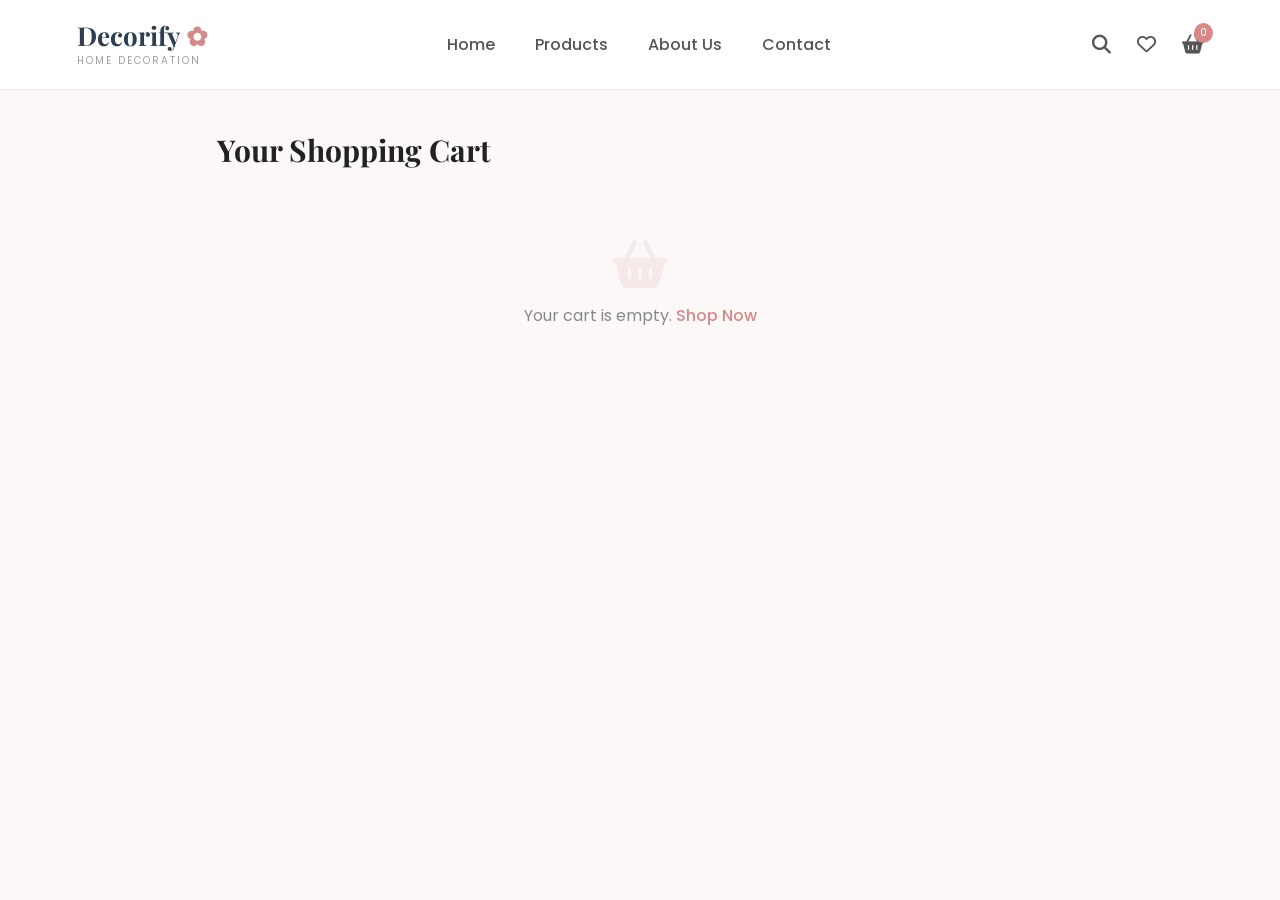
<file: cart.html>
<!DOCTYPE html>
<html lang="en">
<head>
    <meta charset="UTF-8">
    <meta name="viewport" content="width=device-width, initial-scale=1.0">
    <title>Decorify - Your Shopping Cart</title>
    <link rel="stylesheet" href="style.css">
    <link rel="stylesheet" href="https://cdnjs.cloudflare.com/ajax/libs/font-awesome/6.4.0/css/all.min.css">
    <style>
        .cart-wrapper {
            max-width: 1000px;
            margin: 40px auto;
            padding: 0 6%;
        }
        .cart-title {
            font-family: 'Playfair Display', serif;
            font-size: 30px;
            margin-bottom: 30px;
            color: #222;
        }
        .cart-table {
            width: 100%;
            border-collapse: collapse;
            background: #fff;
            border-radius: 8px;
            overflow: hidden;
            border: 1px solid #f5eae9;
        }
        .cart-table th {
            background-color: #fcebeb;
            color: #d98888;
            padding: 15px;
            text-align: left;
            font-size: 14px;
            text-transform: uppercase;
        }
        .cart-table td {
            padding: 20px 15px;
            border-bottom: 1px solid #f5eae9;
            vertical-align: middle;
        }
        .cart-item-info {
            display: flex;
            align-items: center;
            gap: 15px;
        }
        .cart-item-info img {
            width: 70px;
            height: 70px;
            object-fit: cover;
            border-radius: 4px;
        }
        .cart-item-name {
            font-weight: 500;
            color: #333;
        }
        .remove-btn {
            background: none;
            border: none;
            color: #ff4d4d;
            cursor: pointer;
            font-size: 16px;
        }
        .cart-summary {
            margin-top: 30px;
            background: #fff;
            border: 1px solid #f5eae9;
            padding: 25px;
            border-radius: 8px;
            max-width: 400px;
            margin-left: auto;
        }
        .summary-row {
            display: flex;
            justify-content: space-between;
            margin-bottom: 15px;
            font-size: 15px;
        }
        .checkout-btn {
            width: 100%;
            background-color: #d98888;
            color: white;
            border: none;
            padding: 12px;
            border-radius: 4px;
            font-weight: 500;
            cursor: pointer;
            font-size: 15px;
            transition: background 0.2s;
        }
        .checkout-btn:hover {
            background-color: #c57676;
        }
        .empty-cart-msg {
            text-align: center;
            padding: 40px;
            color: #888;
            font-size: 16px;
        }
    </style>
</head>
<body>

    <header>
        <div class="logo">
            <h2>Decorify <span style="color: #d48a8a;">✿</span></h2>
            <p>Home Decoration</p>
        </div>
        <nav>
            <a href="index.html">Home</a>
            <a href="products.html">Products</a>
            <a href="about.html">About Us</a>
            <a href="contact.html">Contact</a>
        </nav>
        <div class="header-icons">
            <button type="button" id="search-trigger-btn" style="background: none; border: none; font-size: 18px; color: inherit; cursor: pointer;">
            <i class="fa-solid fa-magnifying-glass"></i>
            </button>
            <i class="fa-regular fa-heart"></i>
            <div class="cart-icon" style="cursor: pointer;" onclick="location.href='cart.html'">
                <i class="fa-solid fa-basket-shopping"></i>
                <span class="cart-count">0</span>
            </div>
        </div>
    </header>

    <main class="cart-wrapper">
        <h2 class="cart-title">Your Shopping Cart</h2>
        
        <div id="cart-container-box">
            </div>
    </main>

    <script>
        // Is specific page ke liye simple display logic
        document.addEventListener("DOMContentLoaded", () => {
            const cartContainer = document.getElementById('cart-container-box');
            let cart = JSON.parse(localStorage.getItem('decorify_cart')) || [];
            
            // Global badge update
            const badge = document.querySelector('.cart-count');
            if(badge) badge.innerText = cart.length;

            if (cart.length === 0) {
                cartContainer.innerHTML = `<div class="empty-cart-msg"><i class="fa-solid fa-basket-shopping" style="font-size: 48px; color: #f5eae9; margin-bottom: 15px; display: block;"></i>Your cart is empty. <a href="products.html" style="color: #d98888; text-decoration: none; font-weight: 500;">Shop Now</a></div>`;
                return;
            }

            let tableHTML = `
                <table class="cart-table">
                    <thead>
                        <tr>
                            <th>Product</th>
                            <th>Price</th>
                            <th>Quantity</th>
                            <th>Total</th>
                            <th>Remove</th>
                        </tr>
                    </thead>
                    <tbody>
            `;

            let subtotal = 0;

            cart.forEach((item, index) => {
                // Price string se '$' sign hatakar number mein convert karna
                let priceNum = parseFloat(item.price.replace('$', '')) || 0;
                let itemTotal = priceNum * item.quantity;
                subtotal += itemTotal;

                tableHTML += `
                    <tr>
                        <td>
                            <div class="cart-item-info">
                                <img src="${item.image}" alt="${item.name}">
                                <span class="cart-item-name">${item.name}</span>
                            </div>
                        </td>
                        <td>${item.price}</td>
                        <td><strong>${item.quantity}</strong></td>
                        <td>$${itemTotal.toFixed(2)}</td>
                        <td><button class="remove-btn" onclick="removeItem(${index})"><i class="fa-solid fa-trash-can"></i></button></td>
                    </tr>
                `;
            });

            tableHTML += `
                    </tbody>
                </table>
                <div class="cart-summary">
                    <div class="summary-row">
                        <span>Subtotal:</span>
                        <strong>$${subtotal.toFixed(2)}</strong>
                    </div>
                    <div class="summary-row">
                        <span>Shipping:</span>
                        <span style="color: green; font-weight: 500;">FREE</span>
                    </div>
                    <hr style="border: 0; border-top: 1px solid #f5eae9; margin-bottom: 15px;">
                    <div class="summary-row" style="font-size: 18px; font-weight: 600; color: #222;">
                        <span>Total:</span>
                        <span style="color: #d98888;">$${subtotal.toFixed(2)}</span>
                    </div>
                    <button class="checkout-btn" onclick="alert('Order placed successfully! Thank you for shopping with Decorify.')">Proceed to Checkout</button>
                </div>
            `;

            cartContainer.innerHTML = tableHTML;
        });

        // Item remove karne ka function
        function removeItem(index) {
            let cart = JSON.parse(localStorage.getItem('decorify_cart')) || [];
            cart.splice(index, 1); // Array se item delete karein
            localStorage.setItem('decorify_cart', JSON.stringify(cart)); // Update local storage
            location.reload(); // Page reload karke screen update karein
        }
    </script>
</body>
</html>
</file>
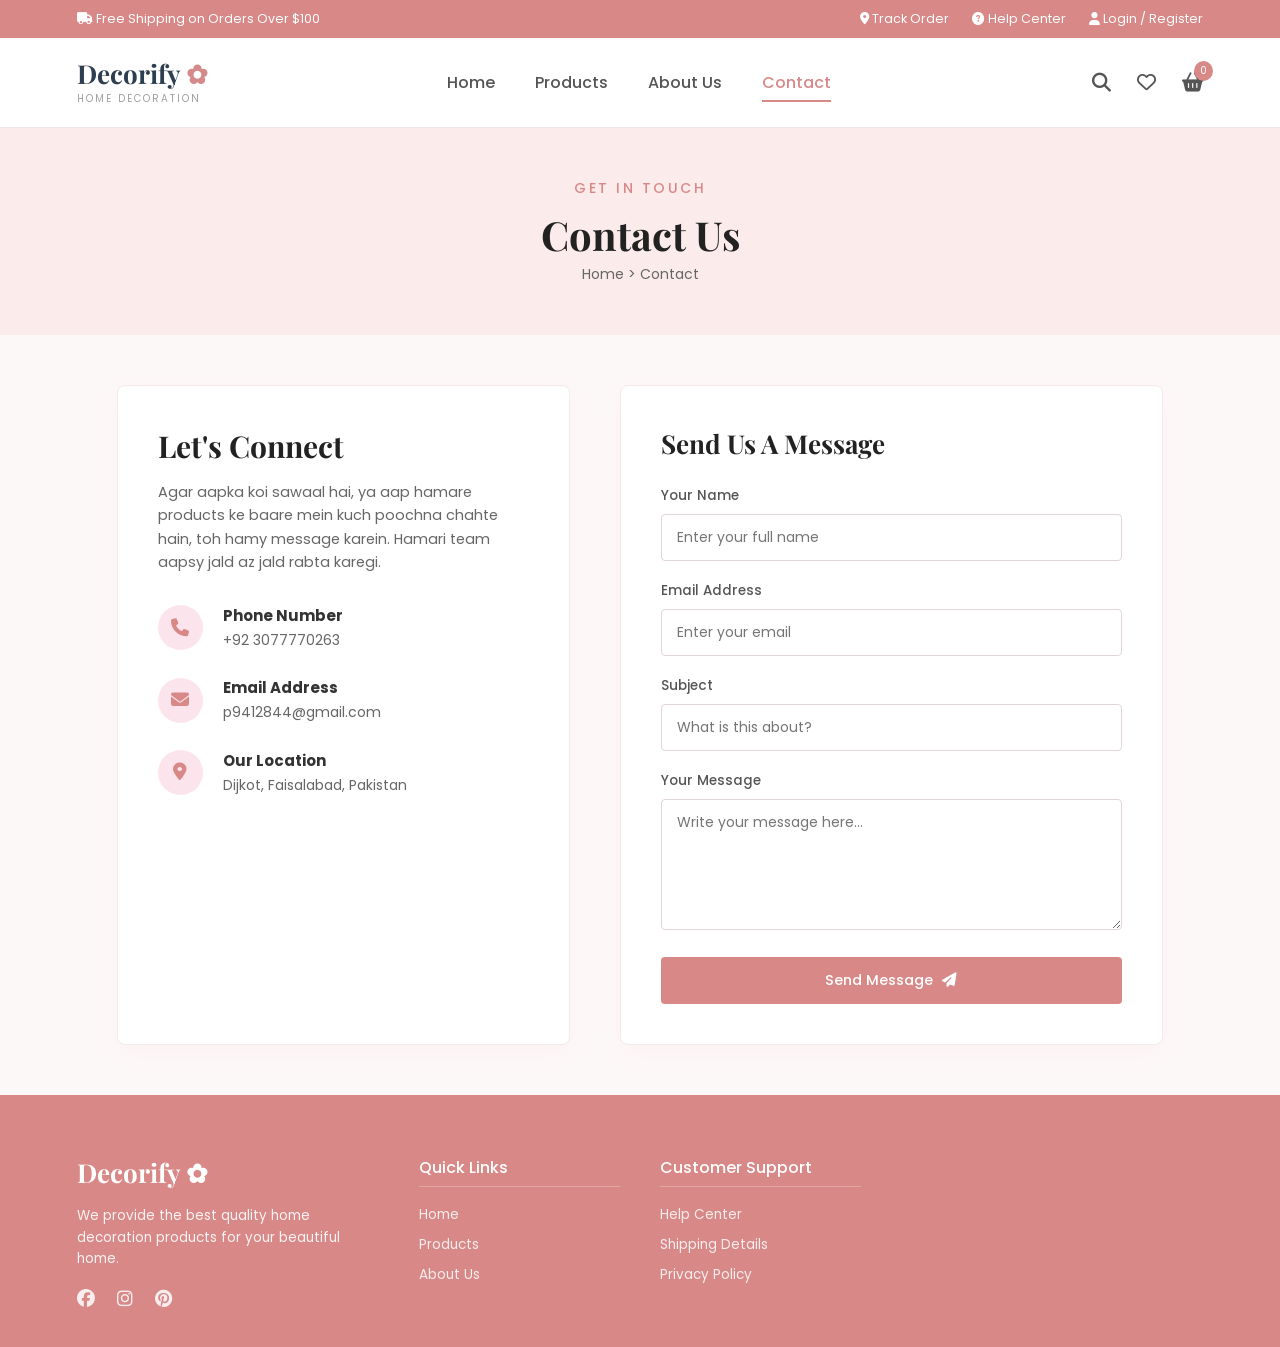
<file: contact.html>
<!DOCTYPE html>
<html lang="en">
<head>
    <meta charset="UTF-8">
    <meta name="viewport" content="width=device-width, initial-scale=1.0">
    <title>Decorify - Contact Us</title>
    <link rel="stylesheet" href="style.css">
    <link rel="stylesheet" href="https://cdnjs.cloudflare.com/ajax/libs/font-awesome/6.4.0/css/all.min.css">
    <style>
        /* Scoped custom styles specific to the Contact page layout */
        .contact-hero {
            background-color: #fcebeb;
            padding: 50px 8%;
            text-align: center;
        }
        .contact-container {
            max-width: 1200px;
            margin: 50px auto;
            padding: 0 6%;
            display: grid;
            grid-template-columns: 1fr 1.2fr;
            gap: 50px;
        }
        .contact-info-box {
            background-color: #ffffff;
            border: 1px solid #f5eae9;
            padding: 40px;
            border-radius: 8px;
            box-shadow: 0 8px 24px rgba(217, 136, 136, 0.05);
        }
        .contact-info-box h2 {
            font-family: 'Playfair Display', serif;
            font-size: 30px;
            color: #222;
            margin-bottom: 15px;
        }
        .contact-info-box p {
            color: #666;
            font-size: 14.5px;
            line-height: 1.6;
            margin-bottom: 30px;
        }
        .info-item {
            display: flex;
            align-items: center;
            gap: 20px;
            margin-bottom: 25px;
        }
        .info-item .icon-wrapper {
            width: 45px;
            height: 45px;
            background-color: #fce4ec;
            color: #d98888;
            border-radius: 50%;
            display: flex;
            align-items: center;
            justify-content: center;
            font-size: 18px;
        }
        .info-details h4 {
            font-size: 15px;
            color: #333;
            margin-bottom: 2px;
        }
        .info-details p {
            margin-bottom: 0;
            color: #666;
            font-size: 14px;
        }

        /* Contact Form Styles */
        .contact-form-box {
            background-color: #ffffff;
            border: 1px solid #f5eae9;
            padding: 40px;
            border-radius: 8px;
            box-shadow: 0 8px 24px rgba(217, 136, 136, 0.05);
        }
        .contact-form-box h3 {
            font-family: 'Playfair Display', serif;
            font-size: 26px;
            color: #222;
            margin-bottom: 25px;
        }
        .form-group {
            margin-bottom: 20px;
        }
        .form-group label {
            display: block;
            font-size: 13.5px;
            font-weight: 500;
            color: #555;
            margin-bottom: 8px;
        }
        .form-group input, .form-group textarea {
            width: 100%;
            padding: 12px 15px;
            border: 1px solid #e2d5d5;
            border-radius: 4px;
            outline: none;
            font-size: 14px;
            color: #333;
            background-color: #fff;
            transition: border-color 0.2s;
        }
        .form-group input:focus, .form-group textarea:focus {
            border-color: #d98888;
        }
        .submit-form-btn {
            background-color: #d98888;
            color: #ffffff;
            border: none;
            padding: 13px 30px;
            font-size: 14.5px;
            font-weight: 500;
            cursor: pointer;
            border-radius: 4px;
            width: 100%;
            transition: background 0.2s;
        }
        .submit-form-btn:hover {
            background-color: #c57676;
        }

        /* Responsive Breakpoint */
        @media(max-width: 900px) {
            .contact-container {
                grid-template-columns: 1fr;
                gap: 30px;
            }
            .contact-info-box, .contact-form-box {
                padding: 30px 20px;
            }
        }
    </style>
</head>
<body>

    <div class="top-bar">
        <span><i class="fa-solid fa-truck"></i> Free Shipping on Orders Over $100</span>
        <div class="top-links">
            <a href="#"><i class="fa-solid fa-location-dot"></i> Track Order</a>
            <a href="#"><i class="fa-solid fa-circle-question"></i> Help Center</a>
            <a href="#"><i class="fa-solid fa-user"></i> Login / Register</a>
        </div>
    </div>

    <header>
        <div class="logo">
            <h2>Decorify <span style="color: #d48a8a;">✿</span></h2>
            <p>Home Decoration</p>
        </div>
        <nav>
            <a href="index.html">Home</a>
            <a href="products.html">Products</a>
            <a href="about.html">About Us</a>
            <a href="contact.html" class="active">Contact</a>
        </nav>
        <div class="header-icons">
            <button type="button" id="search-trigger-btn" style="background: none; border: none; font-size: 18px; color: inherit; cursor: pointer;">
            <i class="fa-solid fa-magnifying-glass"></i>
            </button>
            <i class="fa-regular fa-heart" style="cursor: pointer;" onclick="location.href='wishlist.html'"></i>
            <div class="cart-icon" style="cursor: pointer;" onclick="location.href='cart.html'">
    <i class="fa-solid fa-basket-shopping"></i>
    <span class="cart-count">0</span>
</div>
        </div>
    </header>

    <section class="contact-hero">
        <span class="hero-subtitle">Get In Touch</span>
        <h1 class="hero-title" style="font-size: 40px; margin-bottom: 5px;">Contact Us</h1>
        <p style="color: #666; font-size: 14px;">Home > Contact</p>
    </section>

    <main class="contact-container">
        
        <div class="contact-info-box">
            <h2>Let's Connect</h2>
            <p>Agar aapka koi sawaal hai, ya aap hamare products ke baare mein kuch poochna chahte hain, toh hamy message karein. Hamari team aapsy jald az jald rabta karegi.</p>
            
            <div class="info-item">
                <div class="icon-wrapper"><i class="fa-solid fa-phone"></i></div>
                <div class="info-details">
                    <h4>Phone Number</h4>
                    <p>+92 3077770263</p>
                </div>
            </div>

            <div class="info-item">
                <div class="icon-wrapper"><i class="fa-solid fa-envelope"></i></div>
                <div class="info-details">
                    <h4>Email Address</h4>
                    <p>p9412844@gmail.com</p>
                </div>
            </div>

            <div class="info-item">
                <div class="icon-wrapper"><i class="fa-solid fa-location-dot"></i></div>
                <div class="info-details">
                    <h4>Our Location</h4>
                    <p>Dijkot, Faisalabad, Pakistan</p>
                </div>
            </div>
        </div>

        <div class="contact-form-box">
            <h3>Send Us A Message</h3>
            <form action="#">
                <div class="form-group">
                    <label for="name">Your Name</label>
                    <input type="text" id="name" placeholder="Enter your full name" required>
                </div>

                <div class="form-group">
                    <label for="email">Email Address</label>
                    <input type="email" id="email" placeholder="Enter your email" required>
                </div>

                <div class="form-group">
                    <label for="subject">Subject</label>
                    <input type="text" id="subject" placeholder="What is this about?" required>
                </div>

                <div class="form-group">
                    <label for="message">Your Message</label>
                    <textarea id="message" rows="5" placeholder="Write your message here..." required></textarea>
                </div>

                <button type="submit" class="submit-form-btn">Send Message <i class="fa-solid fa-paper-plane" style="margin-left: 5px;"></i></button>
            </form>
        </div>

    </main>

    <footer>
        <div class="footer-inner">
            <div class="footer-brand-col">
                <h3>Decorify ✿</h3>
                <p>We provide the best quality home decoration products for your beautiful home.</p>
                <div class="social-links">
                    <a href="#"><i class="fa-brands fa-facebook"></i></a>
                    <a href="#"><i class="fa-brands fa-instagram"></i></a>
                    <a href="#"><i class="fa-brands fa-pinterest"></i></a>
                </div>
            </div>
            <div class="footer-links-col">
                <h4>Quick Links</h4>
                <a href="index.html">Home</a>
                <a href="products.html">Products</a>
                <a href="about.html">About Us</a>
            </div>
            <div class="footer-links-col">
                <h4>Customer Support</h4>
                <a href="#">Help Center</a>
                <a href="#">Shipping Details</a>
                <a href="#">Privacy Policy</a>
            </div>
            <div class="
</file>
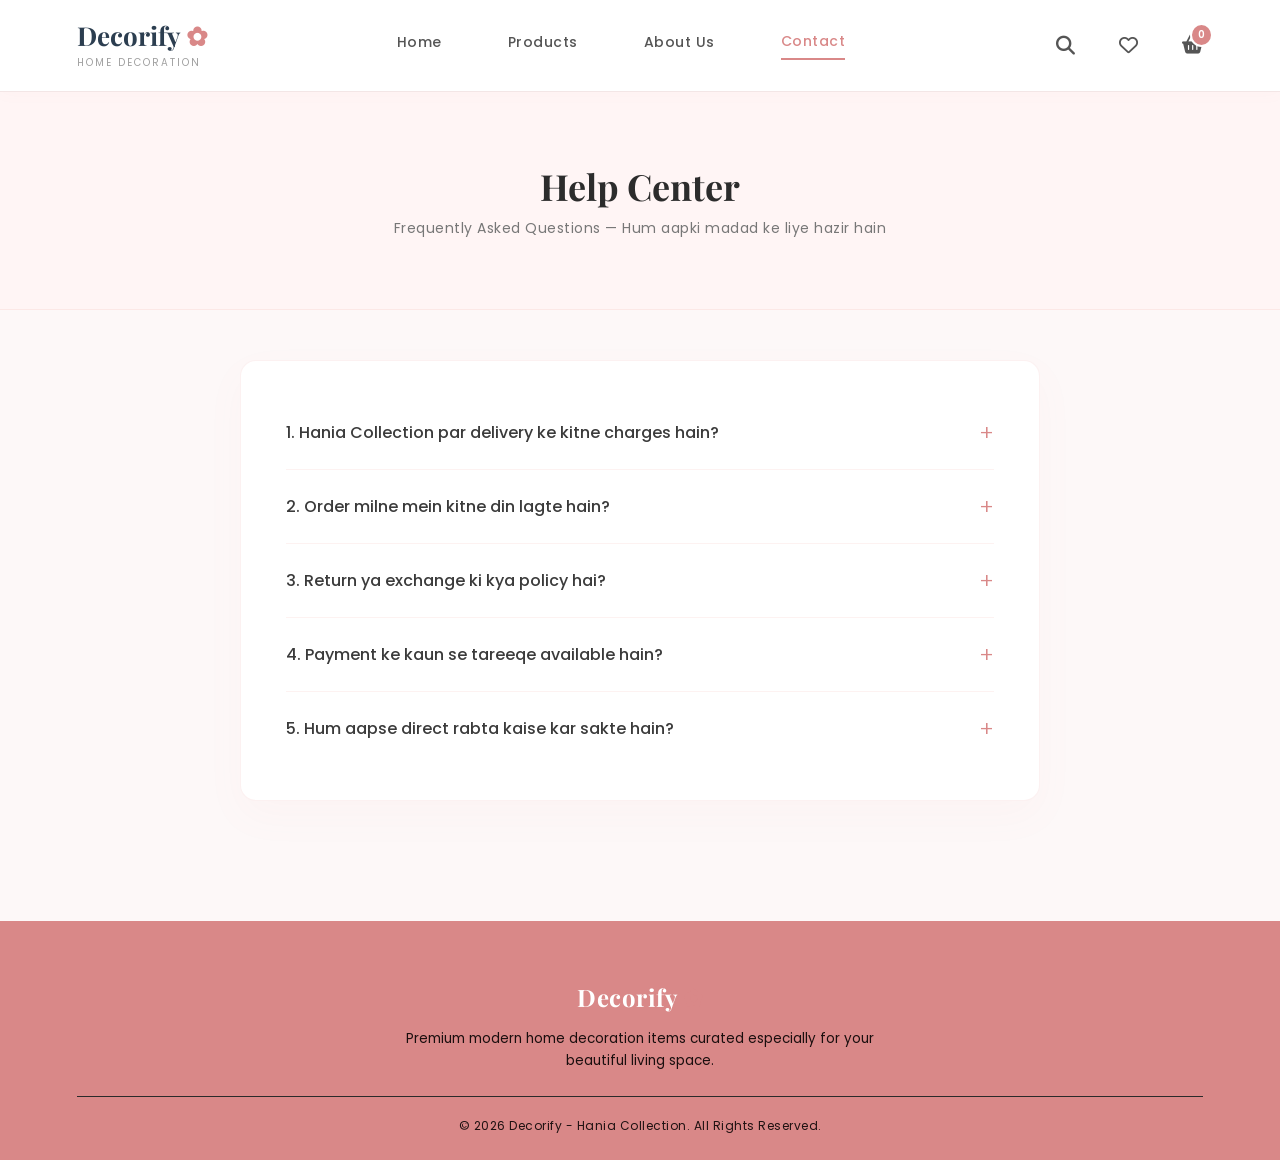
<file: help.html>
<!DOCTYPE html>
<html lang="en">
<head>
    <meta charset="UTF-8">
    <meta name="viewport" content="width=device-width, initial-scale=1.0">
    <title>Help Center | Decorify - Home Decoration</title>
    <link rel="stylesheet" href="https://cdnjs.cloudflare.com/ajax/libs/font-awesome/6.5.1/css/all.min.css">
    <link href="https://fonts.googleapis.com/css2?family=Playfair+Display:ital,wght@0,400..900;1,400..900&family=Poppins:wght@300;400;500;600&display=swap" rel="stylesheet">
    <link rel="stylesheet" href="help.css">
    <link rel="stylesheet" href="style.css">
    
</head>
<body>

    <header>
        <div class="logo">
            <h2>Decorify <span style="color: #d98888;">✿</span></h2>
            <p>Home Decoration</p>
        </div>

        <nav>
            <a href="index.html">Home</a>
            <a href="products.html">Products</a>
            <a href="about.html">About Us</a>
            <a href="contact.html" class="active">Contact</a>
        </nav>

        <div class="header-icons">
            <button type="button" id="search-trigger-btn">
                <i class="fa-solid fa-magnifying-glass"></i>
            </button>
            <i class="fa-regular fa-heart" onclick="location.href='wishlist.html'"></i>
            <div class="cart-icon" onclick="location.href='cart.html'">
                <i class="fa-solid fa-basket-shopping"></i>
                <span class="cart-count">0</span>
            </div>
        </div>
    </header>

    <div class="help-banner">
        <h1>Help Center</h1>
        <p>Frequently Asked Questions — Hum aapki madad ke liye hazir hain</p>
    </div>

    <main class="help-container">
        
        <div class="faq-item">
            <button class="faq-question">
                <span>1. Hania Collection par delivery ke kitne charges hain?</span>
                <span class="faq-icon">+</span>
            </button>
            <div class="faq-answer">
                <p>Hum pure Pakistan mein delivery bilkul free de rahe hain! Aapko kisi bhi kism ke extra shipping ya delivery charges dene ki zaroorat nahi hai.</p>
            </div>
        </div>

        <div class="faq-item">
            <button class="faq-question">
                <span>2. Order milne mein kitne din lagte hain?</span>
                <span class="faq-icon">+</span>
            </button>
            <div class="faq-answer">
                <p>Faisalabad aur Lahore mein order 1 se 2 din mein mil jata hai, jabki baki shehron mein standard home delivery ke liye 3 se 5 working days lagte hain.</p>
            </div>
        </div>

        <div class="faq-item">
            <button class="faq-question">
                <span>3. Return ya exchange ki kya policy hai?</span>
                <span class="faq-icon">+</span>
            </button>
            <div class="faq-answer">
                <p>Ji bilkul! Agar product delivery ke dauran damage ho jaye ya aapko pasand na aaye, toh aap 7 din ke andar humse WhatsApp par rabta karke use ba-asaani exchange ya full return karwa sakti hain.</p>
            </div>
        </div>

        <div class="faq-item">
            <button class="faq-question">
                <span>4. Payment ke kaun se tareeqe available hain?</span>
                <span class="faq-icon">+</span>
            </button>
            <div class="faq-answer">
                <p>Hum customer ki sahulat ke liye <b>Cash on Delivery (COD)</b> accept karte hain (yaani paise tab dein jab samaan mil jaye). Iske ilawa JazzCash, EasyPaisa, aur Bank Transfer ki facility bhi available hai.</p>
            </div>
        </div>

        <div class="faq-item">
            <button class="faq-question">
                <span>5. Hum aapse direct rabta kaise kar sakte hain?</span>
                <span class="faq-icon">+</span>
            </button>
            <div class="faq-answer">
                <p>Aap humare Contact page par apna message drop kar sakti hain ya direct kisi bhi query ke liye humare official number par WhatsApp text kar sakti hain. Humari team active rehti hai aur jald az jald response karti hai.</p>
            </div>
        </div>

    </main>

    <footer>
        <div class="footer-content">
            <h3>Decorify <span style="color: #d98888;">✿</span></h3>
            <p>Premium modern home decoration items curated especially for your beautiful living space.</p>
        </div>
        <div class="footer-bottom">
            <p>&copy; 2026 Decorify - Hania Collection. All Rights Reserved.</p>
        </div>
    </footer>

    <script src="script.js"></script>
</body>
</html>
</file>
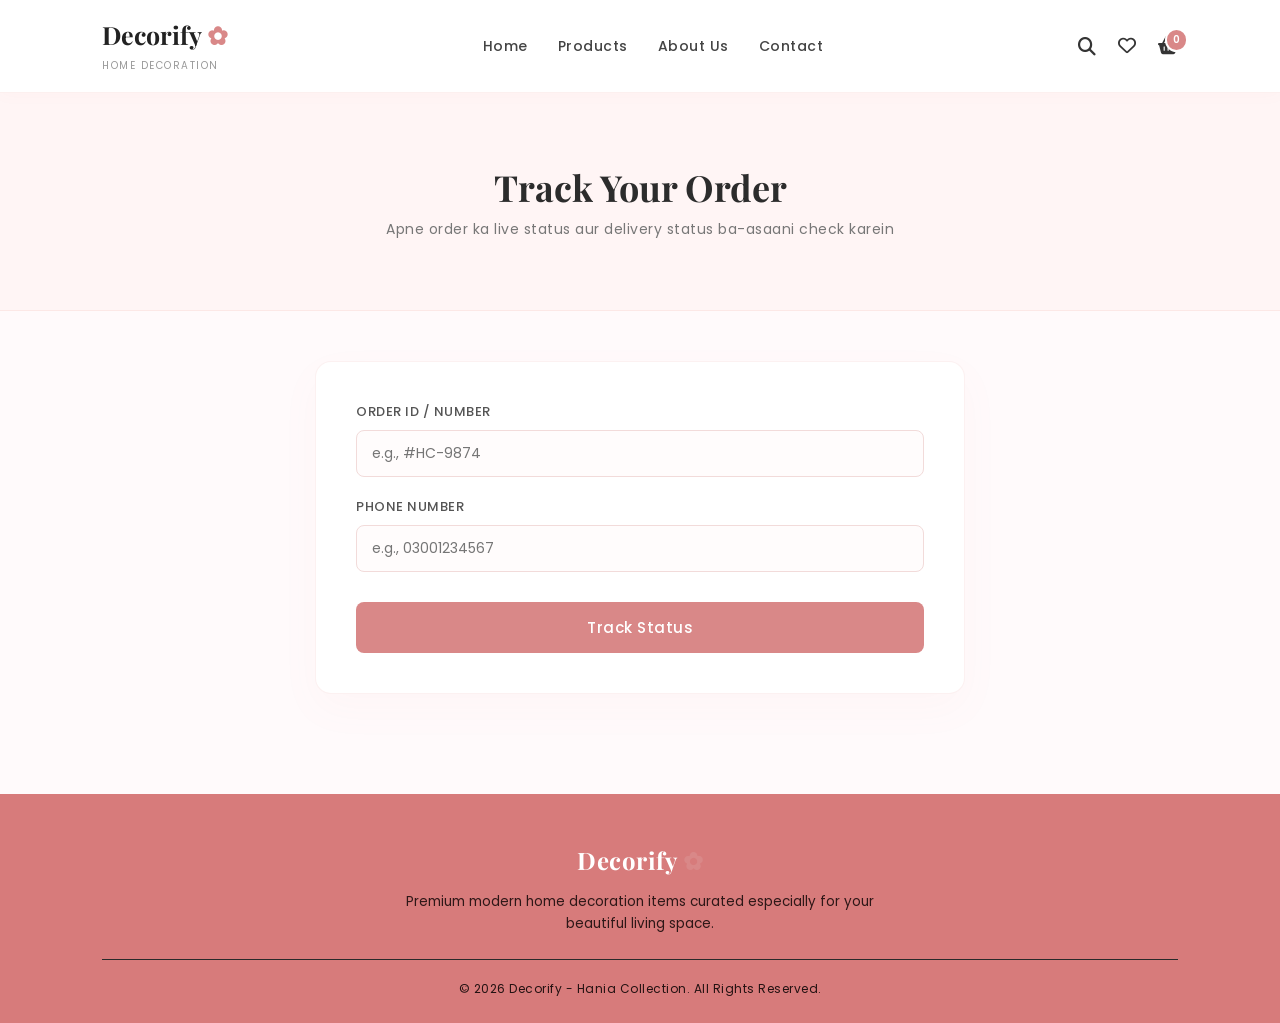
<file: track-order.html>
<!DOCTYPE html>
<html lang="en">
<head>
    <meta charset="UTF-8">
    <meta name="viewport" content="width=device-width, initial-scale=1.0">
    <title>Track Order | Decorify - Home Decoration</title>
    <link rel="stylesheet" href="https://cdnjs.cloudflare.com/ajax/libs/font-awesome/6.5.1/css/all.min.css">
    <link href="https://fonts.googleapis.com/css2?family=Playfair+Display:ital,wght@0,400..900;1,400..900&family=Poppins:wght@300;400;500;600&display=swap" rel="stylesheet">
    <style>
        * {
            margin: 0;
            padding: 0;
            box-sizing: border-box;
            font-family: 'Poppins', sans-serif;
        }

        body {
            background-color: #fffafb;
            color: #333;
        }

        /* --- MODERN HEADER STYLING --- */
        header {
            display: flex;
            justify-content: space-between;
            align-items: center;
            padding: 18px 8%;
            background: #ffffff;
            border-bottom: 1px solid #fcf0ef;
            position: sticky;
            top: 0;
            z-index: 999;
            box-shadow: 0 2px 15px rgba(217, 136, 136, 0.03);
        }

        .logo h2 {
            margin: 0;
            font-family: 'Playfair Display', serif;
            font-size: 25px;
            color: #222;
        }

        .logo p {
            font-size: 10px;
            color: #999;
            text-transform: uppercase;
            letter-spacing: 1.5px;
            margin-top: 2px;
        }

        nav {
            display: flex;
            align-items: center;
            gap: 30px;
        }

        nav a {
            text-decoration: none;
            color: #444;
            font-weight: 500;
            font-size: 14px;
            letter-spacing: 0.5px;
            transition: color 0.3s ease;
        }

        nav a:hover, nav a.active {
            color: #d98888;
        }

        .header-icons {
            display: flex;
            align-items: center;
            gap: 22px;
        }

        .header-icons i, .header-icons button {
            font-size: 18px;
            color: #343434;
            cursor: pointer;
            transition: color 0.3s ease, transform 0.2s ease;
            background: none;
            border: none;
            padding: 0;
            outline: none;
        }

        .header-icons i:hover, .header-icons button:hover {
            color: #d98888;
            transform: scale(1.05);
        }

        .cart-icon {
            position: relative;
            display: flex;
            align-items: center;
        }

        .cart-count {
            position: absolute;
            top: -9px;
            right: -10px;
            background: #d98888;
            color: #fff;
            font-size: 10px;
            font-weight: 600;
            padding: 2px 6px;
            border-radius: 20px;
            border: 2px solid #fff;
        }

        /* --- PREMIUM BANNER --- */
        .track-banner {
            background: #fff5f5;
            padding: 70px 0;
            text-align: center;
            border-bottom: 1px solid #fce8e6;
        }

        .track-banner h1 {
            font-family: 'Playfair Display', serif;
            font-size: 36px;
            color: #2c2c2c;
            margin-bottom: 8px;
        }

        .track-banner p {
            color: #777;
            font-size: 14px;
            letter-spacing: 0.5px;
        }

        /* --- TRACKING FORM CONTAINER --- */
        .track-container {
            max-width: 650px;
            margin: 50px auto;
            background: #ffffff;
            padding: 40px;
            border-radius: 16px;
            box-shadow: 0 15px 40px rgba(217, 136, 136, 0.04);
            border: 1px solid #fceeeed0;
        }

        .form-group {
            margin-bottom: 20px;
        }

        .form-group label {
            display: block;
            font-size: 13px;
            font-weight: 500;
            color: #555;
            margin-bottom: 8px;
            letter-spacing: 0.5px;
        }

        .form-group input {
            width: 100%;
            padding: 12px 15px;
            border: 1px solid #f2dbda;
            border-radius: 8px;
            font-size: 14px;
            outline: none;
            background-color: #fffcfc;
            transition: all 0.3s ease;
        }

        .form-group input:focus {
            border-color: #d98888;
            background-color: #fff;
            box-shadow: 0 0 8px rgba(217, 136, 136, 0.1);
        }

        .track-btn {
            width: 100%;
            background: #d98888;
            color: white;
            border: none;
            padding: 14px;
            font-size: 15px;
            font-weight: 500;
            border-radius: 8px;
            cursor: pointer;
            transition: background 0.3s ease, transform 0.2s ease;
            letter-spacing: 0.5px;
            margin-top: 10px;
        }

        .track-btn:hover {
            background: #c77777;
        }

        .track-btn:active {
            transform: scale(0.98);
        }

        /* --- DYNAMIC TIMELINE STATUS (Initially Hidden) --- */
        .tracking-status-box {
            margin-top: 40px;
            padding-top: 30px;
            border-top: 2px dashed #fceeeed0;
            display: none; /* JS will change this to display: block */
        }

        .info-summary {
            display: flex;
            justify-content: space-between;
            background: #fff9f9;
            padding: 15px 20px;
            border-radius: 8px;
            margin-bottom: 35px;
            border: 1px solid #fdf2f1;
            font-size: 13.5px;
        }

        /* Timeline Graphics */
        .timeline {
            display: flex;
            justify-content: space-between;
            position: relative;
            margin-bottom: 20px;
        }

        /* Connective Line */
        .timeline::before {
            content: '';
            position: absolute;
            top: 20px;
            left: 5%;
            width: 90%;
            height: 4px;
            background: #f2dbda;
            z-index: 1;
        }

        /* Line Progress Fill */
        .timeline-progress {
            position: absolute;
            top: 20px;
            left: 5%;
            width: 66%; /* This controls how far along the timeline progress line goes (e.g., 33%, 66%, 100%) */
            height: 4px;
            background: #d98888;
            z-index: 1;
            transition: width 0.5s ease;
        }

        .step {
            text-align: center;
            position: relative;
            z-index: 2;
            width: 25%;
        }

        .step-icon {
            width: 44px;
            height: 44px;
            background: #fff;
            border: 3px solid #f2dbda;
            border-radius: 50%;
            display: flex;
            justify-content: center;
            align-items: center;
            margin: 0 auto 10px auto;
            color: #aaa;
            font-size: 16px;
            transition: all 0.3s ease;
        }

        .step.active .step-icon {
            border-color: #d98888;
            background: #d98888;
            color: white;
            box-shadow: 0 0 12px rgba(217, 136, 136, 0.3);
        }

        .step.completed .step-icon {
            border-color: #d98888;
            background: #fff;
            color: #d98888;
        }

        .step-title {
            font-size: 12px;
            font-weight: 500;
            color: #888;
        }

        .step.active .step-title, .step.completed .step-title {
            color: #333;
            font-weight: 600;
        }

        /* --- BRAND FOOTER --- */
        footer {
            background: #d77b7b;
            color: #ffffff;
            padding: 50px 8% 25px 8%;
            margin-top: 100px;
            text-align: center;
        }

        .footer-content h3 {
            font-family: 'Playfair Display', serif;
            font-size: 24px;
            margin-bottom: 12px;
            letter-spacing: 0.5px;
        }

        .footer-content p {
            color: #2e1717;
            font-size: 13.5px;
            max-width: 480px;
            margin: 0 auto 25px auto;
            line-height: 1.6;
        }

        .footer-bottom {
            border-top: 1px solid #2a2a2a;
            padding-top: 20px;
            font-size: 12px;
            color: #241212;
            letter-spacing: 0.5px;
        }
    </style>
</head>
<body>

    <header>
        <div class="logo">
            <h2>Decorify <span style="color: #d98888;">✿</span></h2>
            <p>Home Decoration</p>
        </div>

        <nav>
            <a href="index.html">Home</a>
            <a href="products.html">Products</a>
            <a href="about.html">About Us</a>
            <a href="contact.html">Contact</a>
        </nav>

        <div class="header-icons">
            <button type="button" id="search-trigger-btn">
                <i class="fa-solid fa-magnifying-glass"></i>
            </button>
            <i class="fa-regular fa-heart" onclick="location.href='wishlist.html'"></i>
            <div class="cart-icon" onclick="location.href='cart.html'">
                <i class="fa-solid fa-basket-shopping"></i>
                <span class="cart-count">0</span>
            </div>
        </div>
    </header>

    <div class="track-banner">
        <h1>Track Your Order</h1>
        <p>Apne order ka live status aur delivery status ba-asaani check karein</p>
    </div>

    <main class="track-container">
        <form id="tracking-form" onsubmit="event.preventDefault(); handleTracking();">
            <div class="form-group">
                <label for="order-id">ORDER ID / NUMBER</label>
                <input type="text" id="order-id" placeholder="e.g., #HC-9874" required>
            </div>
            <div class="form-group">
                <label for="phone-number">PHONE NUMBER</label>
                <input type="tel" id="phone-number" placeholder="e.g., 03001234567" required>
            </div>
            <button type="submit" class="track-btn">Track Status</button>
        </form>

        <div class="tracking-status-box" id="status-display-area">
            
            <div class="info-summary">
                <div><strong>Status:</strong> <span style="color:#d98888; font-weight:600;">On The Way</span></div>
                <div><strong>Est. Delivery:</strong> <span>2-3 Days</span></div>
            </div>

            <div class="timeline">
                <div class="timeline-progress"></div>
                
                <div class="step completed">
                    <div class="step-icon"><i class="fa-solid fa-clipboard-check"></i></div>
                    <div class="step-title">Order Placed</div>
                </div>

                <div class="step completed">
                    <div class="step-icon"><i class="fa-solid fa-box"></i></div>
                    <div class="step-title">Packed</div>
                </div>

                <div class="step active">
                    <div class="step-icon"><i class="fa-solid fa-truck-ramp-box"></i></div>
                    <div class="step-title">Shipped</div>
                </div>

                <div class="step">
                    <div class="step-icon"><i class="fa-solid fa-house-chimney-user"></i></div>
                    <div class="step-title">Delivered</div>
                </div>
            </div>

        </div>
    </main>

    <footer>
        <div class="footer-content">
            <h3>Decorify <span style="color: #d98888;">✿</span></h3>
            <p>Premium modern home decoration items curated especially for your beautiful living space.</p>
        </div>
        <div class="footer-bottom">
            <p>&copy; 2026 Decorify - Hania Collection. All Rights Reserved.</p>
        </div>
    </footer>

    <script>
        function handleTracking() {
            const orderIdValue = document.getElementById('order-id').value.trim();
            const statusArea = document.getElementById('status-display-area');
            
            if(orderIdValue !== "") {
                // Smoothly slide and reveal tracking timeline
                statusArea.style.display = "block";
                statusArea.scrollIntoView({ behavior: 'smooth', block: 'nearest' });
            }
        }
    </script>

    <script src="script.js"></script>
</body>
</html>
</file>
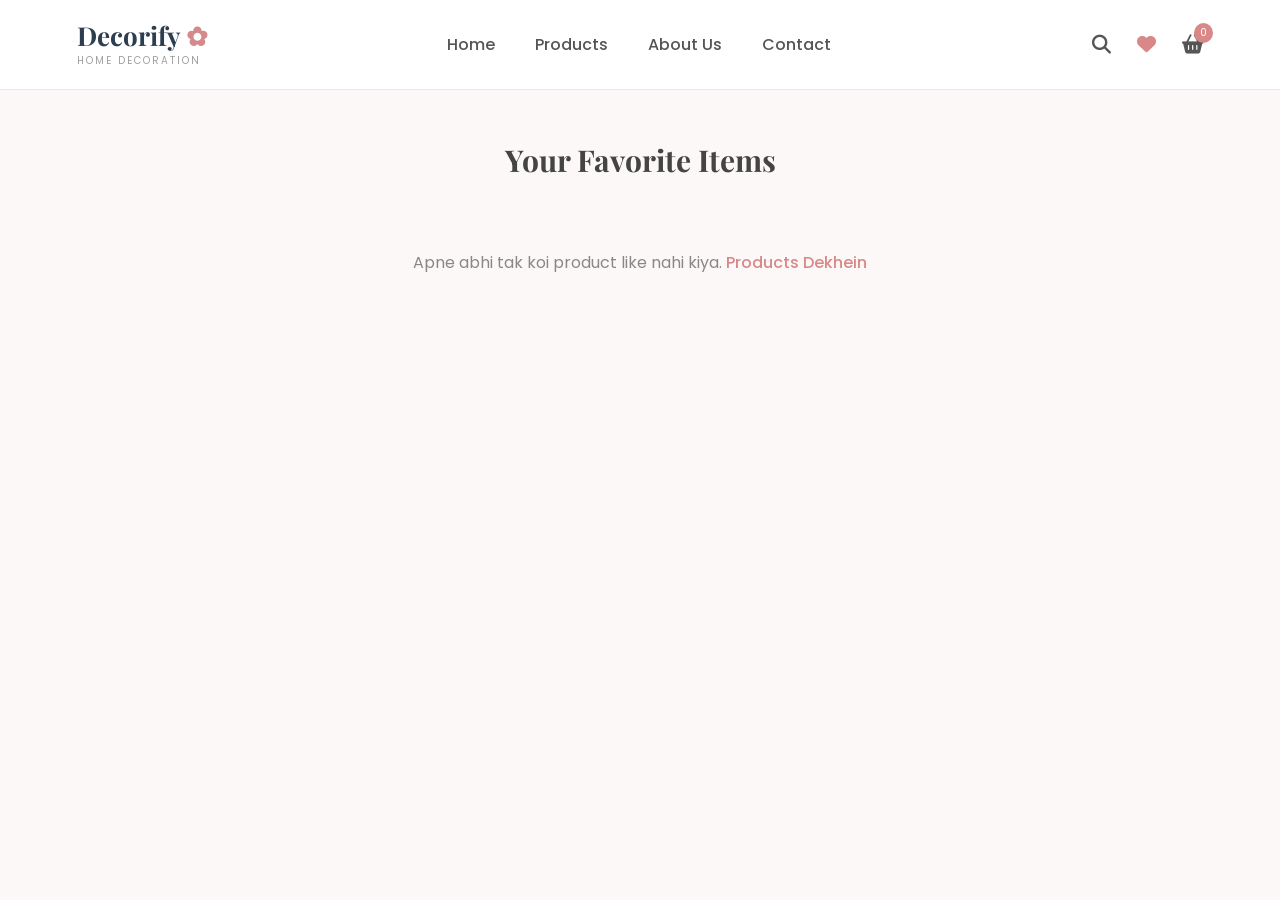
<file: wishlist.html>
<!DOCTYPE html>
<html lang="en">
<head>
    <meta charset="UTF-8">
    <meta name="viewport" content="width=device-width, initial-scale=1.0">
    <title>Decorify - Your Wishlist</title>
    <link rel="stylesheet" href="style.css">
    <link rel="stylesheet" href="https://cdnjs.cloudflare.com/ajax/libs/font-awesome/6.4.0/css/all.min.css">
</head>
<body>

    <header>
        <div class="logo">
            <h2>Decorify <span style="color: #d48a8a;">✿</span></h2>
            <p>Home Decoration</p>
        </div>
        <nav>
            <a href="index.html">Home</a>
            <a href="products.html">Products</a>
            <a href="about.html">About Us</a>
            <a href="contact.html">Contact</a>
        </nav>
        <div class="header-icons">
            <button type="button" id="search-trigger-btn" style="background: none; border: none; font-size: 18px; color: inherit; cursor: pointer;">
            <i class="fa-solid fa-magnifying-glass"></i>
            </button>
            <i class="fa-solid fa-heart" style="color: #d98888; cursor: pointer;" onclick="location.href='wishlist.html'"></i>
            <div class="cart-icon" style="cursor: pointer;" onclick="location.href='cart.html'">
                <i class="fa-solid fa-basket-shopping"></i>
                <span class="cart-count">0</span>
            </div>
        </div>
    </header>

    <main class="main-wrapper">
        <h2 style="font-family: 'Playfair Display', serif; font-size: 30px; margin-bottom: 30px; text-align: center;">Your Favorite Items</h2>
        
        <div id="wishlist-container" class="products-grid" style="max-width: 1200px; margin: 0 auto;">
            </div>
    </main>

    <script>
        document.addEventListener("DOMContentLoaded", () => {
            const container = document.getElementById('wishlist-container');
            let wishlist = JSON.parse(localStorage.getItem('decorify_wishlist')) || [];
            
            // Cart badge count setup
            let cart = JSON.parse(localStorage.getItem('decorify_cart')) || [];
            document.querySelector('.cart-count').innerText = cart.length;

            if (wishlist.length === 0) {
                container.style.display = "block";
                container.innerHTML = `<p style="text-align: center; color: #888; font-size: 16px; padding: 40px;">Apne abhi tak koi product like nahi kiya. <a href="products.html" style="color:#d98888; text-decoration:none; font-weight:500;">Products Dekhein</a></p>`;
                return;
            }

            let htmlContent = '';
            wishlist.forEach((item, index) => {
                htmlContent += `
                    <div class="product-card">
                        <div class="product-img-box">
                            <img src="${item.image}" alt="${item.name}">
                        </div>
                        <h4 class="product-name">${item.name}</h4>
                        <p class="product-price">${item.price}</p>
                        <button class="add-cart-btn" style="margin-bottom: 8px;">Add to Cart</button>
                        <button onclick="removeWishlistItem(${index})" style="background: none; border: 1px solid #f5eae9; color: #ff4d4d; padding: 6px; width: 100%; border-radius: 4px; cursor: pointer; font-size: 12px;">Remove Like</button>
                    </div>
                `;
            });
            container.innerHTML = htmlContent;
        });

        function removeWishlistItem(index) {
            let wishlist = JSON.parse(localStorage.getItem('decorify_wishlist')) || [];
            wishlist.splice(index, 1);
            localStorage.setItem('decorify_wishlist', JSON.stringify(wishlist));
            location.reload();
        }
    </script>
</body>
</html>
</file>
<file: style.css>
@import url('https://fonts.googleapis.com/css2?family=Playfair+Display:wght@500;600;700&family=Poppins:wght@300;400;500;600&display=swap');

* {
    margin: 0;
    padding: 0;
    box-sizing: border-box;
    font-family: 'Poppins', sans-serif;
}

body {
    background-color: #fdf8f8;
    color: #444;
}

/* Top Bar Styling */
.top-bar {
    background-color: #d98888;
    color: #ffffff;
    padding: 10px 6%;
    display: flex;
    justify-content: space-between;
    align-items: center;
    font-size: 12.5px;
}
.top-links a {
    color: #ffffff;
    text-decoration: none;
    margin-left: 20px;
    transition: opacity 0.2s;
}
.top-links a:hover {
    opacity: 0.8;
}

/* Header Navbar Styling */
header {
    background-color: #ffffff;
    padding: 20px 6%;
    display: flex;
    justify-content: space-between;
    align-items: center;
    border-bottom: 1px solid #f3e6e6;
}
.logo h2 {
    font-family: 'Playfair Display', serif;
    font-size: 26px;
    color: #2c3e50;
    line-height: 1.2;
}
.logo p {
    font-size: 10px;
    letter-spacing: 2px;
    text-transform: uppercase;
    color: #a0a0a0;
}
nav a {
    text-decoration: none;
    color: #555555;
    margin: 0 18px;
    font-weight: 500;
    padding-bottom: 6px;
    transition: color 0.2s;
}
nav a.active, nav a:hover {
    color: #d98888;
    border-bottom: 2px solid #d98888;
}
.header-icons i {
    font-size: 19px;
    margin-left: 22px;
    cursor: pointer;
    color: #555555;
    transition: color 0.2s;
}
.header-icons i:hover {
    color: #d98888;
}
.cart-icon {
    display: inline-block;
    position: relative;
}
.cart-count {
    position: absolute;
    top: -10px;
    right: -10px;
    background: #d98888;
    color: white;
    font-size: 10px;
    padding: 2px 6px;
    border-radius: 50%;
}

/* Perfected Hero Section Layout with Image Support */
.hero-section {
    background-color: #f7dcdb; /* Matching exact soft pink background */
    padding: 50px 8%;
    overflow: hidden;
}
.hero-container {
    max-width: 1200px;
    margin: 0 auto;
    display: flex;
    align-items: center;
    justify-content: space-between;
}
.hero-content {
    flex: 1;
    max-width: 500px;
}
.hero-subtitle {
    color: #d98888;
    text-transform: uppercase;
    font-weight: 500;
    letter-spacing: 2.5px;
    display: block;
    margin-bottom: 12px;
    font-size: 14px;
}
.hero-title {
    font-family: 'Playfair Display', serif;
    font-size: 48px;
    color: #222222;
    margin-bottom: 15px;
    line-height: 1.2;
}
.hero-description {
    color: #666666;
    margin-bottom: 30px;
    font-size: 15px;
    line-height: 1.6;
}
.shop-now-btn {
    background-color: #d98888;
    color: #ffffff;
    border: none;
    padding: 14px 32px;
    font-size: 15px;
    font-weight: 500;
    cursor: pointer;
    border-radius: 4px;
    transition: background 0.3s ease;
}
.shop-now-btn:hover {
    background-color: #c57676;
}
.hero-image-wrapper {
    flex: 1;
    display: flex;
    justify-content: flex-end;
    position: relative;
}
.hero-img {
    max-width: 85%;
    height: 380px;
    object-fit: cover;
    border-radius: 8px;
    z-index: 2;
    box-shadow: 0 10px 30px rgba(0,0,0,0.08);
}
.hero-bg-accent {
    position: absolute;
    width: 250px;
    height: 250px;
    background-color: #fce4ec;
    border-radius: 50%;
    right: -20px;
    top: -20px;
    z-index: 1;
}

/* Grid & Content Area Wrapper */
.main-wrapper {
    padding: 50px 6%;
}
.container {
    max-width: 1240px;
    margin: 0 auto;
    display: grid;
    grid-template-columns: 260px 1fr;
    gap: 40px;
}
/* Sidebar Layout */

/* 🌟 Is section ko update kiya hai taaki links ka rang aur underline theek ho sake */
.categories-list li a {
    text-decoration: none !important; /* Underline khatam karne ke liye */
    color: #6466b1; /* Default dark grey rang jo aapki site par chal raha hai */
    transition: color 0.2s ease;
}

.categories-list li {
    padding: 11px 16px;
    margin-bottom: 6px;
    cursor: pointer;
    border-radius: 4px;
    color: #555555;
    font-size: 14.5px;
    display: flex;
    align-items: center;
    gap: 12px;
    transition: all 0.2s ease;
}

/* 🌸 Hover karne par ya active hone par text ka color aapka theme color ho jaye */
.categories-list li.active, 
.categories-list li:hover,
.categories-list li:hover a,
.categories-list li.active a {
    background-color: #fcebeb;
    color: #d98888 !important; /* Rose-pink theme color */
    font-weight: 500;
}
.section-title {
    font-size: 16px;
    margin-bottom: 20px;
    color: #d98888;
    border-bottom: 1px solid #f3e6e6;
    padding-bottom: 8px;
    text-transform: uppercase;
    letter-spacing: 0.5px;
}

.price-slider {
    width: 100%;
    accent-color: #d98888;
    margin: 15px 0;
}
.price-labels {
    display: flex;
    justify-content: space-between;
    font-size: 13.5px;
    color: #666666;
    margin-bottom: 20px;
}
.filter-action-btn {
    width: 100%;
    background-color: #d98888;
    color: white;
    border: none;
    padding: 11px;
    font-size: 14px;
    font-weight: 500;
    cursor: pointer;
    border-radius: 4px;
    transition: background 0.2s;
}
.filter-action-btn:hover {
    background-color: #c57676;
}

/* Header of Product List */
.products-filter-header {
    display: flex;
    justify-content: space-between;
    align-items: center;
    margin-bottom: 25px;
    font-size: 14px;
    color: #666666;
}
.sort-dropdown {
    padding: 8px 14px;
    border: 1px solid #e2d5d5;
    border-radius: 4px;
    outline: none;
    background-color: #fff;
    color: #444;
}

/* Product Cards Grid Setup (4 Columns) */
.products-grid {
    display: grid;
    grid-template-columns: repeat(4, 1fr);
    gap: 20px;
}

/* Product Card Detail Structuring */
.product-card {
    background: #ffffff;
    border: 1px solid #f5eae9;
    border-radius: 6px;
    padding: 14px;
    text-align: center;
    position: relative;
    transition: transform 0.3s, box-shadow 0.3s;
}
.product-card:hover {
    transform: translateY(-4px);
    box-shadow: 0 8px 24px rgba(217, 136, 136, 0.12);
}
.product-img-box {
    position: relative;
    background-color: #faf0ef;
    border-radius: 4px;
    overflow: hidden;
    margin-bottom: 12px;
}
.product-img-box img {
    width: 100%;
    height: 190px;
    object-fit: cover;
    display: block;
}
.wishlist-btn {
    position: absolute;
    top: 10px;
    right: 10px;
    background: #ffffff;
    border: none;
    width: 32px;
    height: 32px;
    border-radius: 50%;
    color: #a0a0a0;
    cursor: pointer;
    display: flex;
    align-items: center;
    justify-content: center;
    box-shadow: 0 2px 6px rgba(0,0,0,0.06);
}
.wishlist-btn:hover {
    color: #d98888;
}
.product-name {
    font-size: 14.5px;
    color: #333333;
    font-weight: 500;
    margin-bottom: 4px;
}
.product-rating {
    font-size: 11px;
    color: #ffb400;
    margin-bottom: 6px;
}
.rating-count {
    color: #888888;
    margin-left: 2px;
}
.product-price {
    font-weight: 600;
    color: #d98888;
    font-size: 15.5px;
    margin-bottom: 12px;
}
.add-cart-btn {
    width: 100%;
    background-color: #d98888;
    color: white;
    border: none;
    padding: 9px;
    border-radius: 4px;
    font-size: 13.5px;
    cursor: pointer;
    transition: background 0.2s;
}
.add-cart-btn:hover {
    background-color: #c57676;
}

/* Site Wide Footer Layout */
footer {
    background-color: #d98888;
    color: #ffffff;
    padding: 60px 6% 25px 6%;
}
.footer-inner {
    max-width: 1200px;
    margin: 0 auto;
    display: grid;
    grid-template-columns: 1.2fr 0.8fr 0.8fr 1.2fr;
    gap: 40px;
}
.footer-brand-col h3 {
    font-family: 'Playfair Display', serif;
    font-size: 26px;
    margin-bottom: 15px;
}
.footer-inner h4 {
    margin-bottom: 18px;
    font-size: 16px;
    border-bottom: 1px solid rgba(255,255,255,0.25);
    padding-bottom: 6px;
    font-weight: 500;
}
.footer-inner p {
    font-size: 13.5px;
    line-height: 1.6;
    opacity: 0.9;
}
.footer-inner a {
    display: block;
    color: #ffffff;
    text-decoration: none;
    font-size: 13.5px;
    margin-bottom: 10px;
    opacity: 0.85;
    transition: opacity 0.2s;
}
.footer-inner a:hover {
    opacity: 1;
    text-decoration: underline;
}
.social-links a {
    display: inline-block;
    color: white;
    font-size: 18px;
    margin-right: 18px;
    margin-top: 15px;
}
.subscribe-form {
    display: flex;
    margin-top: 15px;
}
.subscribe-form input {
    padding: 11px;
    border: none;
    border-radius: 4px 0 0 4px;
    outline: none;
    width: 100%;
    font-size: 13.5px;
}
.subscribe-form button {
    background-color: #3a2a2a;
    color: white;
    border: none;
    padding: 0 16px;
    border-radius: 0 4px 4px 0;
    cursor: pointer;
    transition: background 0.2s;
}
.subscribe-form button:hover {
    background-color: #241919;
}
.footer-copyright {
    text-align: center;
    margin-top: 50px;
    padding-top: 20px;
    border-top: 1px solid rgba(255,255,255,0.15);
    font-size: 13px;
    opacity: 0.8;
}

/* Layout Responsiveness adjustments */
@media(max-width: 1024px) {
    .products-grid {
        grid-template-columns: repeat(2, 1fr);
    }
    .footer-inner {
        grid-template-columns: repeat(2, 1fr);
    }
}
@media(max-width: 768px) {
    .container {
        grid-template-columns: 1fr;
    }
    .hero-container {
        flex-direction: column;
        text-align: center;
    }
    .hero-content {
        margin-bottom: 30px;
    }
    .hero-image-wrapper {
        justify-content: center;
    }
    .products-grid {
        grid-template-columns: 1fr;
    }
    .footer-inner {
        grid-template-columns: 1fr;
    }
}

/* Login Modal Styling */
.modal-overlay {
    position: fixed;
    top: 0;
    left: 0;
    width: 100%;
    height: 100%;
    background-color: rgba(0, 0, 0, 0.5);
    display: flex;
    justify-content: center;
    align-items: center;
    z-index: 9999;
    opacity: 0;
    pointer-events: none;
    transition: opacity 0.3s ease;
}
.modal-overlay.open {
    opacity: 1;
    pointer-events: auto;
}
.modal-card {
    background: #ffffff;
    padding: 35px;
    width: 100%;
    max-width: 400px;
    border-radius: 8px;
    position: relative;
    box-shadow: 0 10px 30px rgba(0,0,0,0.15);
    transform: translateY(-20px);
    transition: transform 0.3s ease;
}
.modal-overlay.open .modal-card {
    transform: translateY(0);
}
.close-modal-btn {
    position: absolute;
    top: 15px;
    right: 20px;
    background: none;
    border: none;
    font-size: 28px;
    color: #aaa;
    cursor: pointer;
}
.close-modal-btn:hover {
    color: #ff4d4d;
}
.modal-tabs {
    display: flex;
    border-bottom: 2px solid #f5eae9;
    margin-bottom: 25px;
}
.tab-btn {
    flex: 1;
    text-align: center;
    padding: 10px;
    cursor: pointer;
    font-weight: 500;
    color: #888;
    transition: all 0.2s;
}
.tab-btn.active {
    color: #d98888;
    border-bottom: 2px solid #d98888;
    margin-bottom: -2px;
}
.modal-form {
    display: none;
}
.modal-form.active {
    display: block;
}
.auth-submit-btn {
    width: 100%;
    background-color: #d98888;
    color: white;
    border: none;
    padding: 12px;
    border-radius: 4px;
    font-weight: 500;
    cursor: pointer;
    margin-top: 10px;
    transition: background 0.2s;
}
.auth-submit-btn:hover {
    background-color: #c57676;
}

/* ==========================================
   RESPONSIVE BURGER MENU SYSTEM
   ========================================== */

/* ==========================================
   RESPONSIVE BURGER MENU SYSTEM (FIXED)
   ========================================== */

@media (max-width: 768px) {
    /* Top Bar Adjustment */
    .top-bar {
        flex-direction: column;
        gap: 8px;
        padding: 10px 4%;
        text-align: center;
    }
    .top-links {
        justify-content: center;
        gap: 15px;
    }

    /* 🌟 Header Stretch & Layout Fix */
    header {
        padding: 15px 3% !important; /* Side padding kam ki taaki icons right edge ke kareeb ho jayein */
        position: relative;
    }

    /* 🌟 Header Icons Container Fix */
    .header-icons {
        display: flex;
        align-items: center;
        gap: 10px; /* Sab icons ka aapas ka gap set kiya */
    }

    .header-icons i, 
    .header-icons button {
        margin-left: 10px !important; /* Purana heavy margin reset kiya */
        font-size: 18px;
    }

    /* 🍔 3 Lines Burger Button Positioning */
    .menu-toggle {
        display: block !important;
        margin-left: 12px !important; /* Basket se thoda sa mazeed door karne ke liye */
        padding: 4px;
        font-size: 22px !important; /* Thoda sa distinct look dene ke liye size barhaya */
        color: #555555;
        order: 5; /* Ensure karega ke burger menu sab se aakhir (right side) par hi rahe */
    }

    /* 📱 Hide Main Navigation and Make it Dropdown */
    nav {
        display: none; 
        position: absolute;
        top: 100%; 
        left: 0;
        width: 100%;
        background: #ffffff;
        flex-direction: column;
        align-items: center;
        padding: 20px 0;
        gap: 20px;
        box-shadow: 0 10px 20px rgba(217, 136, 136, 0.08);
        border-bottom: 2px solid #fff5f5;
        z-index: 998;
    }

    /* When menu is active/open */
    nav.active {
        display: flex !important; 
    }

    nav a {
        width: 100%;
        text-align: center;
        padding: 5px 0;
        font-size: 15px;
        margin: 0; /* Reset desktop horizontal margin */
    }
    
    /* Baki Grid responsive shifts layout */
    .container {
        grid-template-columns: 1fr;
    }
    .hero-container {
        flex-direction: column;
        text-align: center;
    }
    .hero-content {
        margin-bottom: 30px;
    }
    .hero-image-wrapper {
        justify-content: center;
    }
    .products-grid {
        grid-template-columns: 1fr;
    }
    .footer-inner {
        grid-template-columns: 1fr;
    }
}
/* 🍔 Desktop View par 3 lines hidden rahengi */
.menu-toggle {
    display: none !important; /* !important lagayein taaki koi aur style ise overwrite na kare */
    cursor: pointer;
}
@media(max-width: 768px) {
    /* ... baqi mobile styles ... */

    /* 🍔 Sirf mobile view par 3 lines show hongi */
    .menu-toggle {
        display: block !important;
        margin-left: 16px !important;
        padding: 4px;
        font-size: 22px !important;
        color: #555555;
        z-index: 1001 !important;
    }
}
</file>
<file: help.css>
* {
            margin: 0;
            padding: 0;
            box-sizing: border-box;
            font-family: 'Poppins', sans-serif;
        }

        body {
            background-color: #fffafb; /* Soft elegant pinkish-white background */
            color: #333;
        }

        /* --- MODERN HEADER STYLING --- */
        header {
            display: flex;
            justify-content: space-between;
            align-items: center;
            padding: 18px 8%;
            background: #ffffff;
            border-bottom: 1px solid #fcf0ef;
            position: sticky;
            top: 0;
            z-index: 999;
            box-shadow: 0 2px 15px rgba(217, 136, 136, 0.03);
        }

        .logo h2 {
            margin: 0;
            font-family: 'Playfair Display', serif;
            font-size: 25px;
            color: #222;
        }

        .logo p {
            font-size: 10px;
            color: #999;
            text-transform: uppercase;
            letter-spacing: 1.5px;
            margin-top: 2px;
        }

        nav {
            display: flex;
            align-items: center;
            gap: 30px;
        }

        nav a {
            text-decoration: none;
            color: #444;
            font-weight: 500;
            font-size: 14px;
            letter-spacing: 0.5px;
            transition: color 0.3s ease;
        }

        nav a:hover, nav a.active {
            color: #d98888;
        }

        .header-icons {
            display: flex;
            align-items: center;
            gap: 22px;
        }

        .header-icons i, .header-icons button {
            font-size: 18px;
            color: #343434;
            cursor: pointer;
            transition: color 0.3s ease, transform 0.2s ease;
            background: none;
            border: none;
            padding: 0;
            outline: none;
        }

        .header-icons i:hover, .header-icons button:hover {
            color: #d98888;
            transform: scale(1.05);
        }

        .cart-icon {
            position: relative;
            display: flex;
            align-items: center;
        }

        .cart-count {
            position: absolute;
            top: -9px;
            right: -10px;
            background: #d98888;
            color: #fff;
            font-size: 10px;
            font-weight: 600;
            padding: 2px 6px;
            border-radius: 20px;
            border: 2px solid #fff;
        }

        /* --- PREMIUM HELP BANNER --- */
        .help-banner {
            background: #fff5f5; /* Theme Matching Soft Pink solid accent block */
            padding: 70px 0;
            text-align: center;
            border-bottom: 1px solid #fce8e6;
        }

        .help-banner h1 {
            font-family: 'Playfair Display', serif;
            font-size: 36px;
            color: #2c2c2c;
            margin-bottom: 8px;
        }

        .help-banner p {
            color: #777;
            font-size: 14px;
            letter-spacing: 0.5px;
        }

        /* --- FAQ ACCORDION SECTION --- */
        .help-container {
            max-width: 800px;
            margin: 50px auto;
            background: #ffffff;
            padding: 35px 45px;
            border-radius: 16px;
            box-shadow: 0 15px 40px rgba(217, 136, 136, 0.04);
            border: 1px solid #fceeeed0;
        }

        .faq-item {
            border-bottom: 1px solid #fdf2f1;
            padding: 20px 0;
            transition: all 0.3s ease;
        }

        .faq-item:last-child {
            border-bottom: none;
        }

        .faq-question {
            width: 100%;
            background: none;
            border: none;
            display: flex;
            justify-content: space-between;
            align-items: center;
            text-align: left;
            font-size: 16px;
            font-weight: 500;
            color: #3b3b3b;
            cursor: pointer;
            outline: none;
        }

        .faq-question:hover {
            color: #d98888;
        }

        .faq-icon {
            color: #d98888;
            font-size: 22px;
            font-weight: 300;
            transition: transform 0.3s ease;
            user-select: none;
        }

        .faq-answer {
            max-height: 0;
            overflow: hidden;
            transition: max-height 0.3s ease-out;
            color: #666;
            font-size: 14.5px;
            line-height: 1.7;
        }

        .faq-answer p {
            padding: 12px 10px 4px 0;
        }

        /* --- BRAND FOOTER --- */
        footer {
            background: #1a1a1a;
            color: #dacccc;
            padding: 50px 8% 25px 8%;
            margin-top: 120px;
            text-align: center;
        }

        .footer-content h3 {
            font-family: 'Playfair Display', serif;
            font-size: 24px;
            margin-bottom: 12px;
            letter-spacing: 0.5px;
        }

        .footer-content p {
            color: #1a0e0e;
            font-size: 13.5px;
            max-width: 480px;
            margin: 0 auto 25px auto;
            line-height: 1.6;
        }

        .footer-bottom {
            border-top: 1px solid #2a2a2a;
            padding-top: 20px;
            font-size: 12px;
            color: #201212;
            letter-spacing: 0.5px;
        }
</file>
